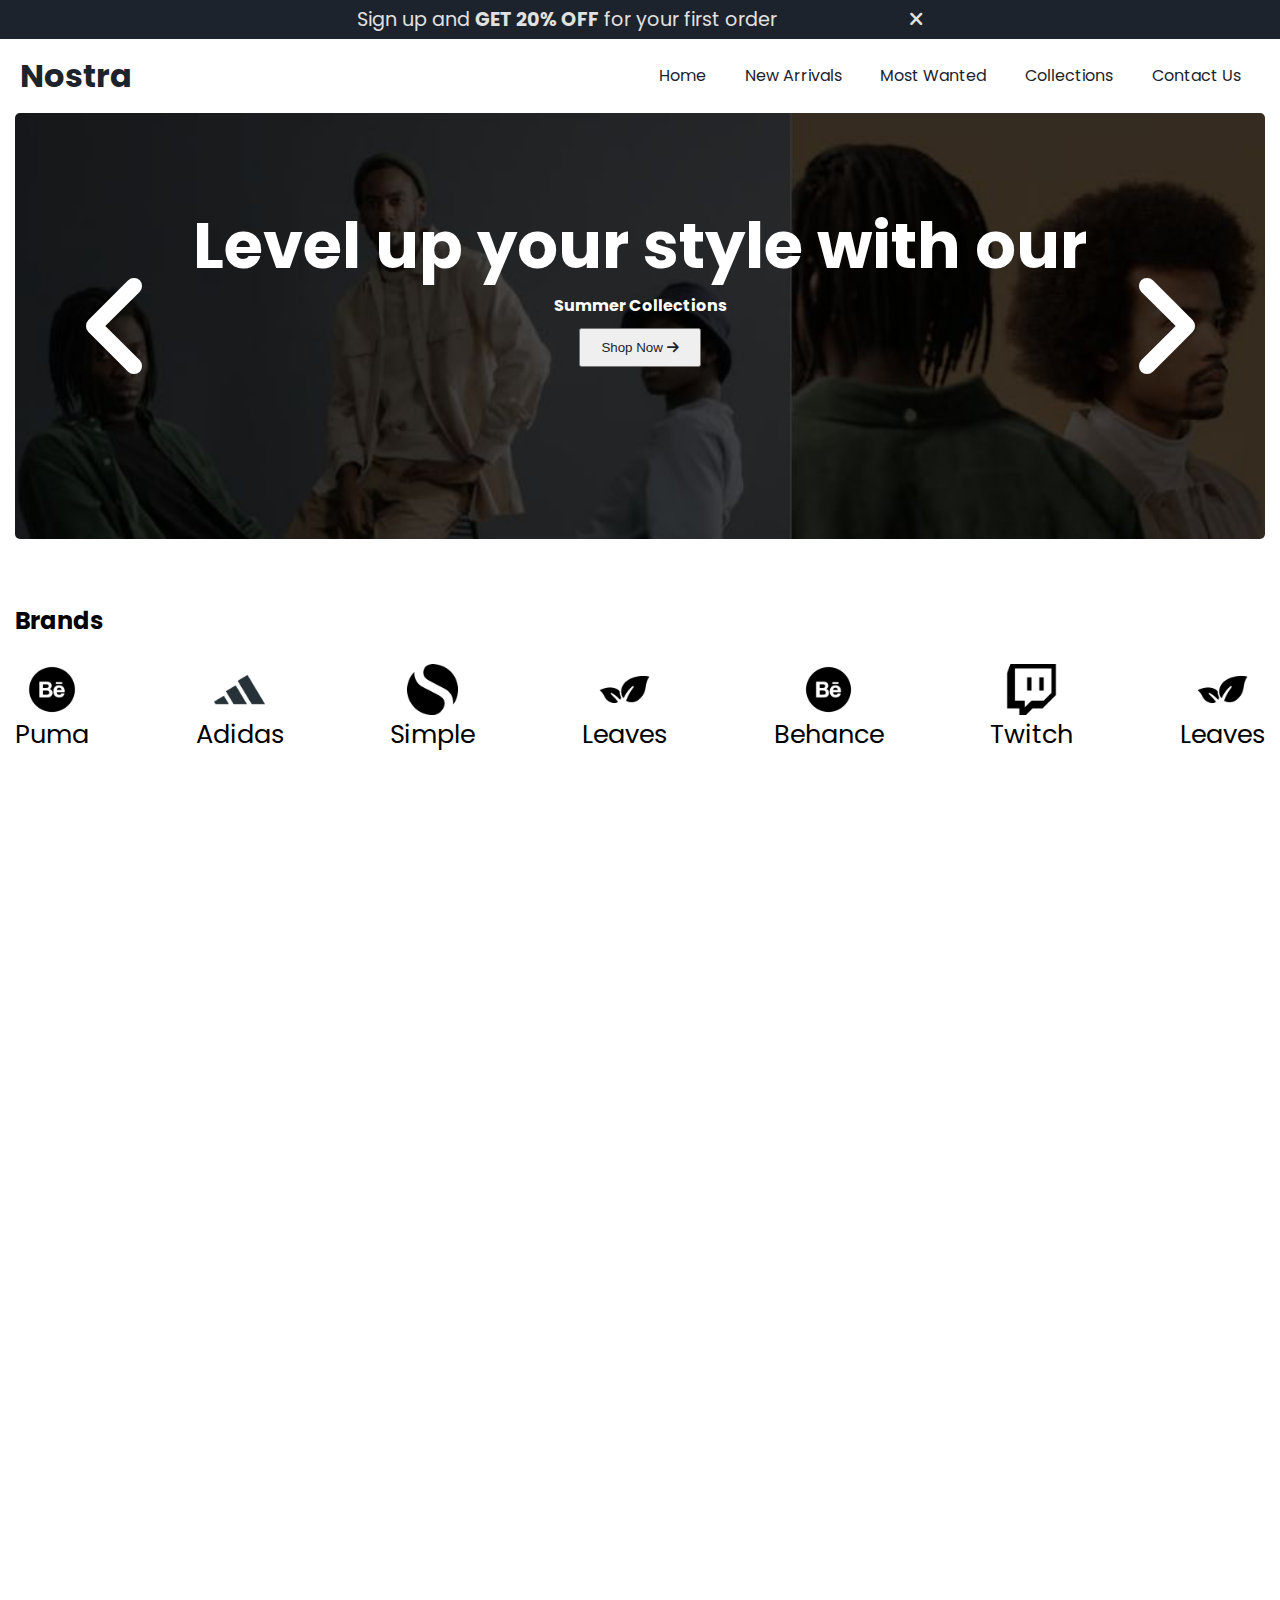
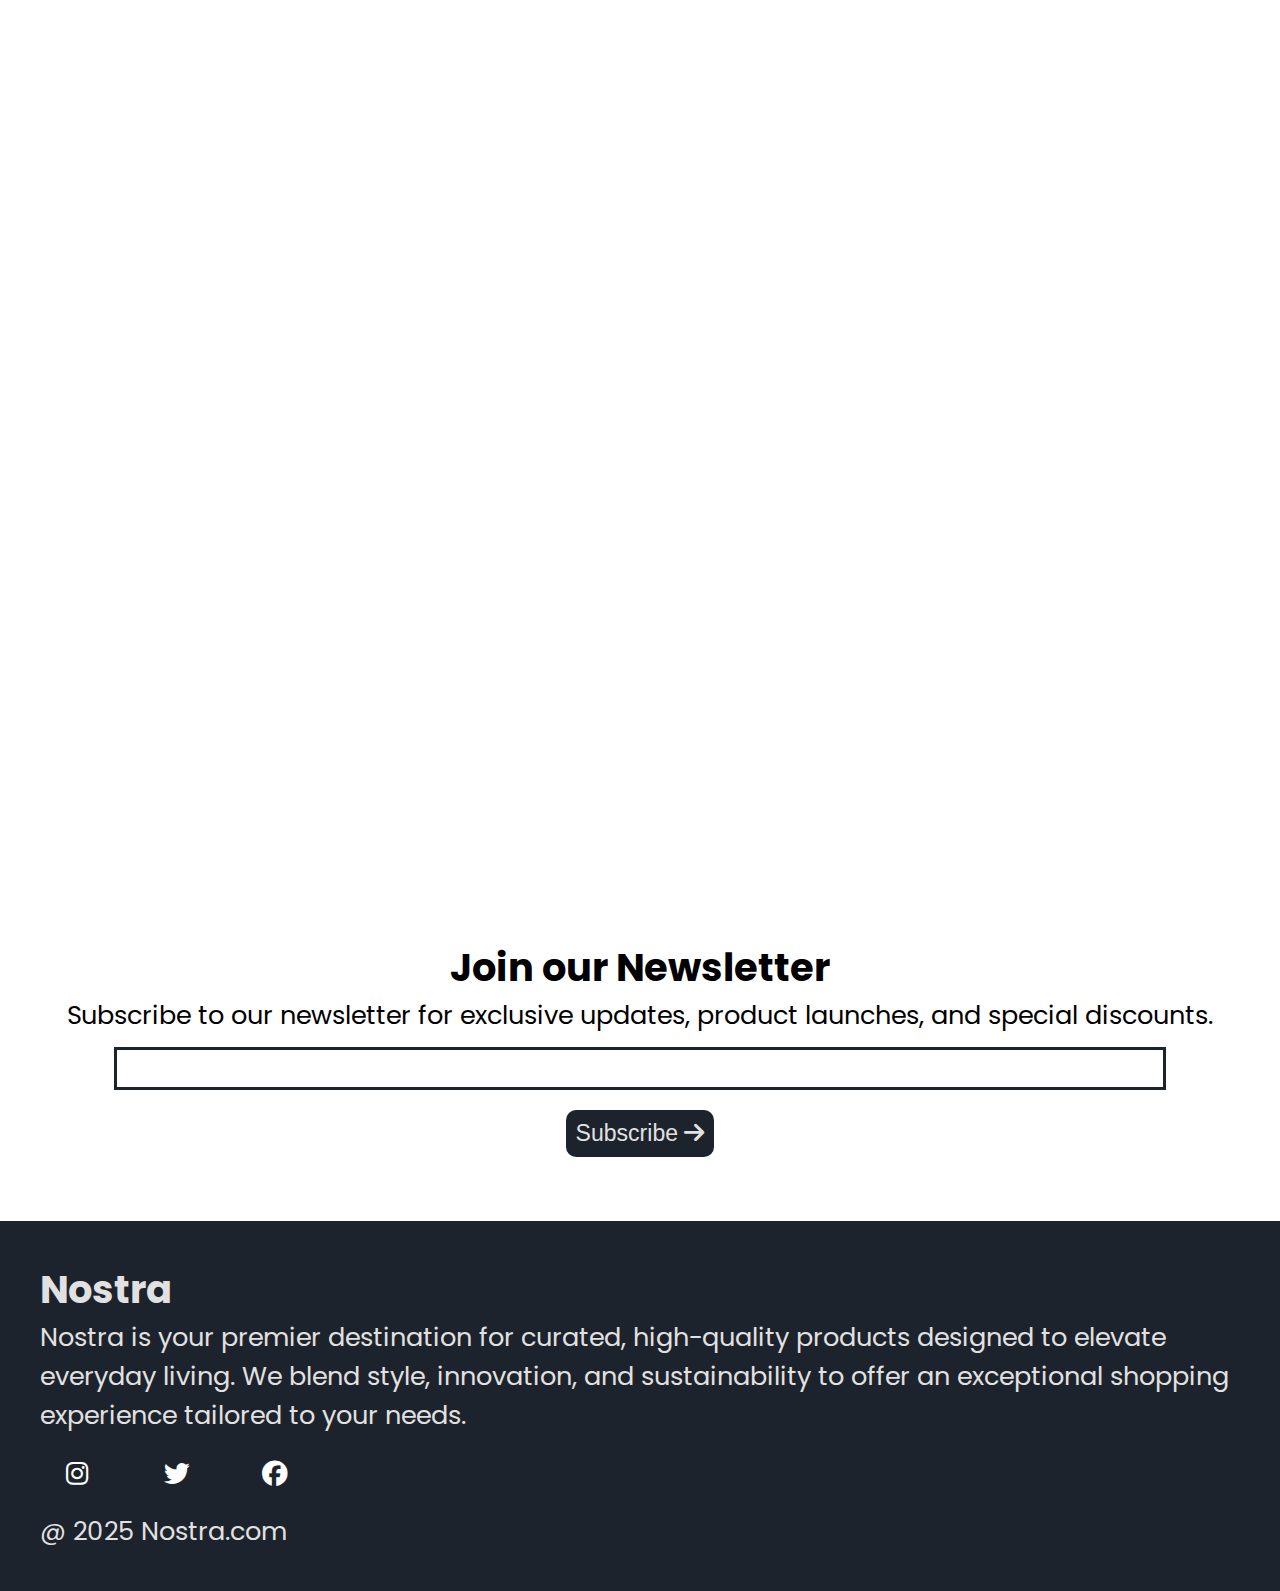
<file: index.html>
<!DOCTYPE html>
<html lang="en">

<head>
    <meta charset="UTF-8">
    <meta name="viewport" content="width=device-width, initial-scale=1.0">
    <title>Nostra</title>
    <!--Link CSS File-->
    <link rel="stylesheet" href="home.css">
    <!--Link Google Fonts-->
    <link rel="preconnect" href="https://fonts.googleapis.com">
    <link rel="preconnect" href="https://fonts.gstatic.com" crossorigin>
    <link href="https://fonts.googleapis.com/css2?family=Poppins:wght@400;500;700&display=swap" rel="stylesheet">

    <!--Link Font Awesome-->
    <link rel="stylesheet" href="https://cdnjs.cloudflare.com/ajax/libs/font-awesome/6.4.2/css/all.min.css">

</head>

<body>

    <!--Offer Bar-->

    <div class="offer-bar">
        <p>Sign up and <b>GET 20% OFF</b> for your first order
            <i id="offer-close" style="margin-left: 10%; cursor: pointer;" class="fa-solid fa-xmark"></i>
        </p>
    </div>

    <!--Navigation Bar-->
    <nav class="navbar">
        <h1>Nostra</h1>
        <div class="navbar-links">
            <p class="navbar-link"><a href="index.html">Home</a></p>
            <p class="navbar-link"><a href="#new-arrival">New Arrivals</a></p>
            <p class="navbar-link"><a href="#most-wanted">Most Wanted</a></p>
            <p class="navbar-link"><a href="collections.html">Collections</a></p>
            <p class="navbar-link"><a href="contactus.html">Contact Us</a></p>
        </div>

        <div class="navbar-menu-toggle">
            <i id="side-navbar-activate" class="fa-solid fa-bars"></i>
        </div>

    </nav>

    <!--Side Navbar-->

    <div class="side-navbar">
        <p style="text-align: right;">
            <i id="side-navbar-close" class="fa-solid fa-xmark"></i>
        </p>
        <div class="side-navbar-links">

            <p class="side-navbar-link"><a href="index.html">Home</a></p>
            <p class="side-navbar-link"><a href="#new-arrival">New Arrivals</a></p>
            <p class="side-navbar-link"><a href="#most-wanted">Most Wanted</a></p>
            <p class="side-navbar-link"><a href="./collections.html">Collections</a></p>
            <p class="side-navbar-link"><a href="./contactus.html">Contact Us</a></p>
        </div>

    </div>

    <div class="container">

        <!--Slider-->
        <div class="slider">
            <div class="slider-left-button">
                <i id="slider-left-activate" class="fa-solid fa-angle-left" style="color: #ffffff;"></i>
            </div>

            <div class="slider-content">
                <h1>Level up your style with our</h1>
                <h4>Summer Collections</h4>
                <button> Shop Now <i class="fa-solid fa-arrow-right"></i> </button>
            </div>

            <div class="slider-image-container">
                <img class="slider-image" src="images/others/slider-one.jpg" width="100%" alt="">
                <img class="slider-image" src="images/others/slider-one.jpg" alt="">
                <img class="slider-image" src="images/others/slider-one.jpg" alt="">
            </div>

            <div class="slider-right-button">

                <i id="slider-right-activate" class="fa-solid fa-angle-right" style="color: #ffffff;"></i>
            </div>
        </div>

        <!--Brands-->


        <h2 style="margin-top: 5vw;">Brands</h2>
        <div class="brands">
            <div class="brands-item">
                <img class="brands-icon" src="images/icons/behance.png" alt="">
                <p>Puma</p>
            </div>

            <div class="brands-item">
                <img class="brands-icon" src="images/icons/adidas.png" alt="">
                <p>Adidas</p>
            </div>

            <div class="brands-item">
                <img class="brands-icon" src="images/icons/simple.png" alt="">
                <p>Simple</p>
            </div>

            <div class="brands-item">
                <img class="brands-icon" src="images/icons/leaves.png" alt="">
                <p>Leaves</p>
            </div>

            <div class="brands-item">
                <img class="brands-icon" src="images/icons/behance.png" alt="">
                <p>Behance</p>
            </div>

            <div class="brands-item">
                <img class="brands-icon" src="images/icons/twitch.png" alt="">
                <p>Twitch</p>
            </div>

            <div class="brands-item">
                <img class="brands-icon" src="images/icons/leaves.png" alt="">
                <p>Leaves</p>
            </div>
        </div>


        <div class="initial-scroll-animate reveal-scroll-animate">
            <div class="service">

                <div class="services-container-1">
                    <div>
                        <h2>We Provide Best</h2>
                        <h2>Customer Experiences</h2>
                    </div>

                    <div>
                        <p>|| We ensure that our customer have the best shopping experience</p>
                    </div>
                </div>

                <div class="services-container-2">
                    <div>
                        <i style="font-size: 3vw;margin-bottom: 10px;" class="fa-regular fa-circle-check"></i>
                        <h4>Original Products</h4>
                        <p>Lorem, ipsum dolor sit amet consectetur adipisicing elit. Porro, consequuntur.
                        </p>
                    </div>

                    <div>
                        <i style="font-size: 3vw;margin-bottom: 10px;" class="fa-regular fa-face-smile"></i>
                        <h4>Satisfaction Guarantee</h4>
                        <p>Lorem, ipsum dolor sit amet consectetur adipisicing elit. Porro, consequuntur.
                        </p>
                    </div>

                    <div>
                        <i style="font-size: 3vw;margin-bottom: 10px;" class="fa-solid fa-broom"></i>
                        <h4>New Arrival Everyday</h4>
                        <p>Lorem, ipsum dolor sit amet consectetur adipisicing elit. Porro, consequuntur.
                        </p>
                    </div>

                    <div>
                        <i style="font-size: 3vw;margin-bottom: 10px;" class="fa-solid fa-truck-fast"></i>
                        <h4>Fast & Free Shipping</h4>
                        <p>Lorem, ipsum dolor sit amet consectetur adipisicing elit. Porro, consequuntur.
                        </p>
                    </div>
                </div>
            </div>
        </div>

        <div class="initial-scroll-animate reveal-scroll-animate">
            <h2 id="new-arrival" style=" margin-top: 5vw;">New Arrivals</h2>

            <div class="new-arrival">

                <div class="new-arrival-container">
                    <img style="width: 20vw;" src="images/products/a1.jpg" alt="">
                    <div class="overlay"></div>
                    <button> Shop Now <i class="fa-solid fa-arrow-right"></i> </button>

                </div>

                <div class="new-arrival-container">
                    <img style="width: 20vw;" src="images/products/a2.jpg" alt="">
                    <div class="overlay"></div>
                    <button> Shop Now <i class="fa-solid fa-arrow-right"></i> </button>

                </div>

                <div class="new-arrival-container">
                    <img style="width: 20vw;" src="images/products/a3.jpg" alt="">
                    <div class="overlay"></div>
                    <button> Shop Now <i class="fa-solid fa-arrow-right"></i> </button>

                </div>

                <div class="new-arrival-container">
                    <img style="width: 20vw;" src="images/products/a4.jpg" alt="">
                    <div class="overlay"></div>
                    <button> Shop Now <i class="fa-solid fa-arrow-right"></i> </button>

                </div>
            </div>
        </div>

        <div class="initial-scroll-animate reveal-scroll-animate">
            <h2 id="most-wanted" style=" margin-top: 5vw;">Most Wanted</h2>

            <div class="most-wanted">

                <div class="most-wanted-container">
                    <img style="width: 20vw;" src="images/products/a7.jpg" alt="">
                    <p class="sale-overlay">sale</p>
                    <img class="like-button" src="images/icons/blackheart.png" alt="">

                </div>

                <div class="most-wanted-container">
                    <img style="width: 20vw;" src="images/products/a6.jpg" alt="">

                    <p class="sale-overlay">sale</p>
                    <img class="like-button" src="images/icons/blackheart.png" alt="">
                </div>

                <div class="most-wanted-container">
                    <img style="width: 20vw;" src="images/products/a5.jpg" alt="">
                    <p class="sale-overlay">sale</p>
                    <img class="like-button" src="images/icons/blackheart.png" alt="">


                </div>

                <div class="most-wanted-container">
                    <img style="width: 20vw;" src="images/products/a4.jpg" alt="">
                    <p class="sale-overlay">sale</p>
                    <img class="like-button" src="images/icons/blackheart.png" alt="">


                </div>

                <div class="most-wanted-container">
                    <img style="width: 20vw;" src="images/products/a3.jpg" alt="">
                    <p class="sale-overlay">sale</p>
                    <img class="like-button" src="images/icons/blackheart.png" alt="">

                </div>

                <div class="most-wanted-container">
                    <img style="width: 20vw;" src="images/products/a2.jpg" alt="">

                    <p class="sale-overlay">sale</p>
                    <img class="like-button" src="images/icons/blackheart.png" alt="">
                </div>

                <div class="most-wanted-container">
                    <img style="width: 20vw;" src="images/products/a1.jpg" alt="">
                    <p class="sale-overlay">sale</p>
                    <img class="like-button" src="images/icons/blackheart.png" alt="">


                </div>

                <div class="most-wanted-container">
                    <img style="width: 20vw;" src="images/products/a7.jpg" alt="">
                    <p class="sale-overlay">sale</p>
                    <img class="like-button" src="images/icons/blackheart.png" alt="">


                </div>
            </div>
        </div>

        <div class="initial-scroll-animate reveal-scroll-animate">



            <div class="limited-offer">
                <div class="limited-offer-img">
                    <img src="images/others/slider-image-three.jpg" alt="">
                </div>
                <div class="limited-offer-text">
                    <h2>Limited Offer</h2>
                    <h4>35% OFF on this for the first 30 Customers</h4>
                    <button> Shop Now <i class="fa-solid fa-arrow-right"></i> </button>
                </div>
            </div>


        </div>

        <div class="news">
            <h2>Join our Newsletter</h2>
            <p style="text-align: center;">Subscribe to our newsletter for exclusive updates, product launches, and
                special discounts.
            </p>
            <div style="margin-top: 10px;">
                <input class="search">
            </div>
            <div>
                <button> Subscribe <i class="fa-solid fa-arrow-right"></i> </button>
            </div>
        </div>

    </div>

    <div class="footer">
        <div class="footer-container">
            <div class="footer-box-1">
                <h2 class="headingText">Nostra</h2>
                <p>Nostra is your premier destination for curated, high-quality products designed to elevate everyday
                    living. We blend style, innovation, and sustainability to offer an exceptional shopping experience
                    tailored to your needs.
                </p>
                <div class="footer-icon-container">
                    <i class="icon fa-brands fa-instagram" style="color: #ffffff;"></i>
                    <i class="icon fa-brands fa-twitter" style="color: #ffffff;"></i>
                    <i class="icon fa-brands fa-facebook" style="color: #ffffff;"></i>
                </div>
            </div>

        </div>

        <p class="subtitle">@ 2025 Nostra.com</p>
    </div>



    <!--Link Javascript File-->
    <script src="home.js"></script>
</body>

</html>
</file>
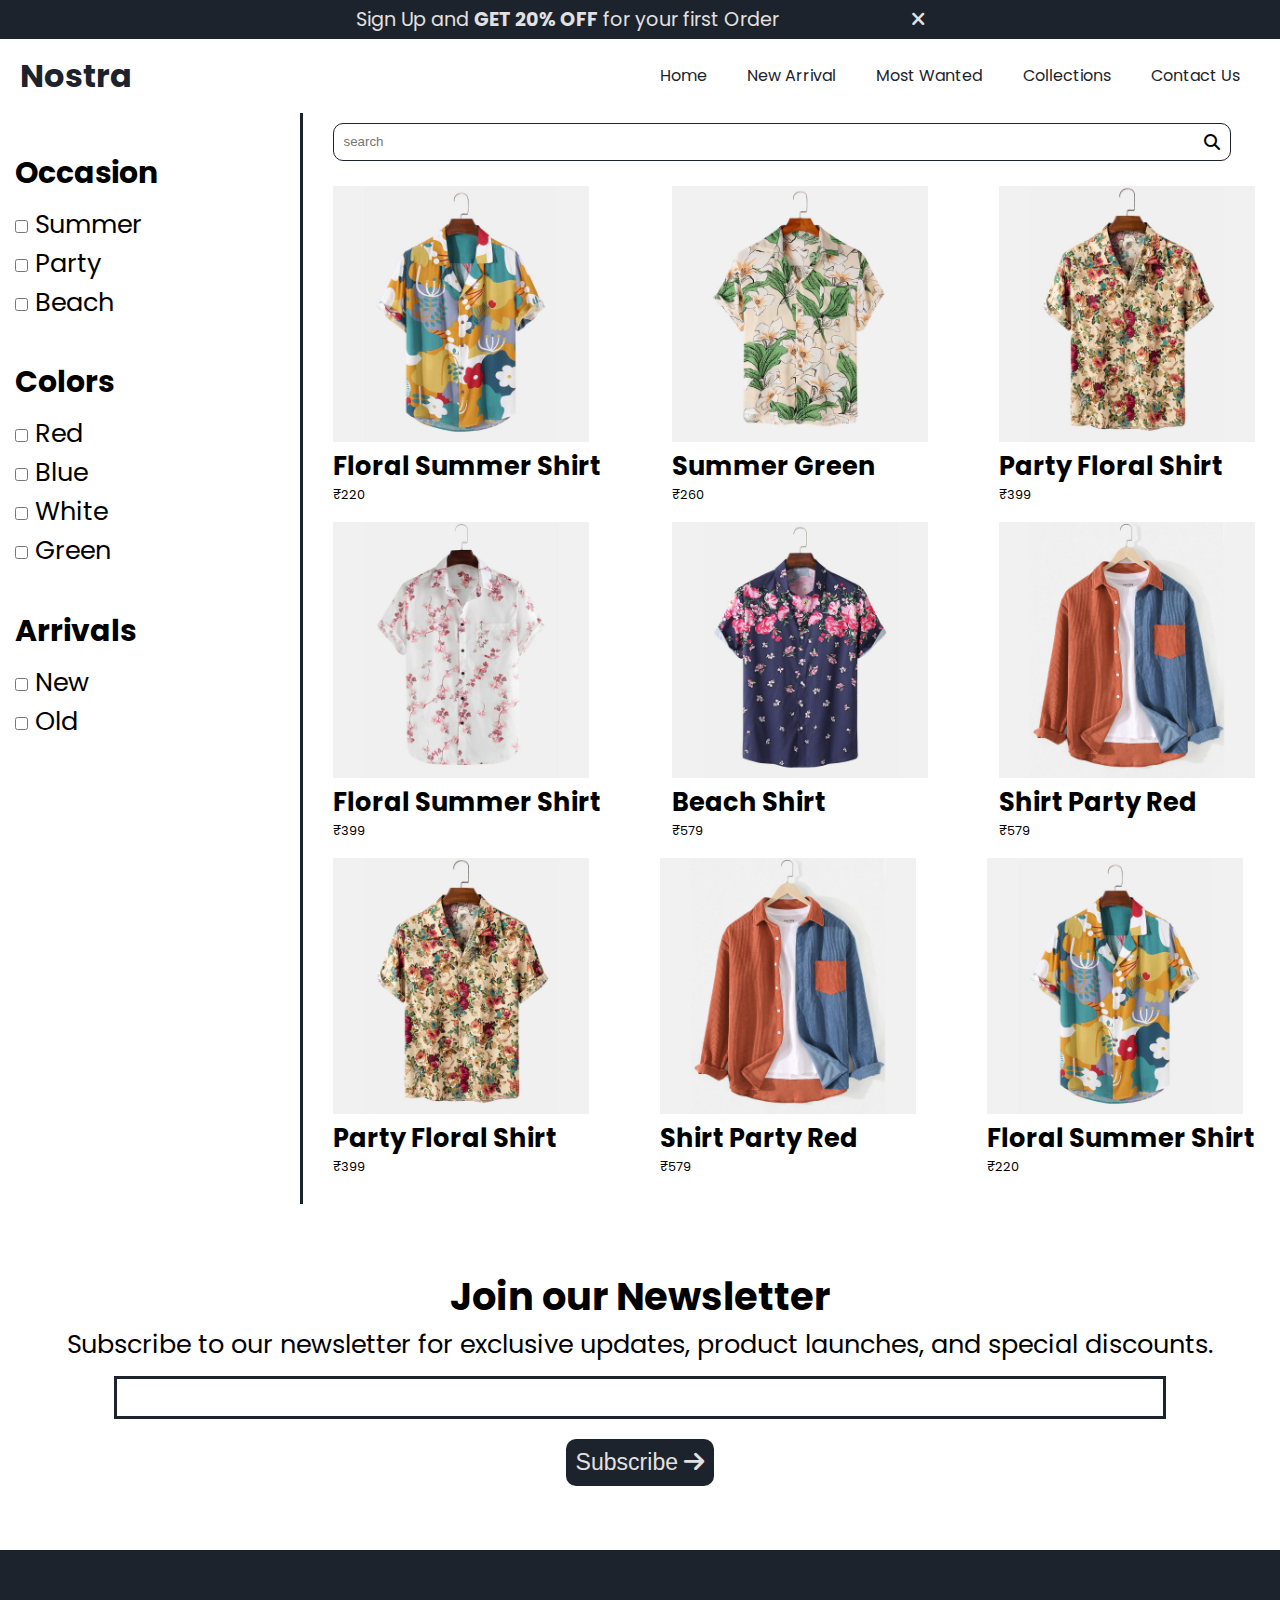
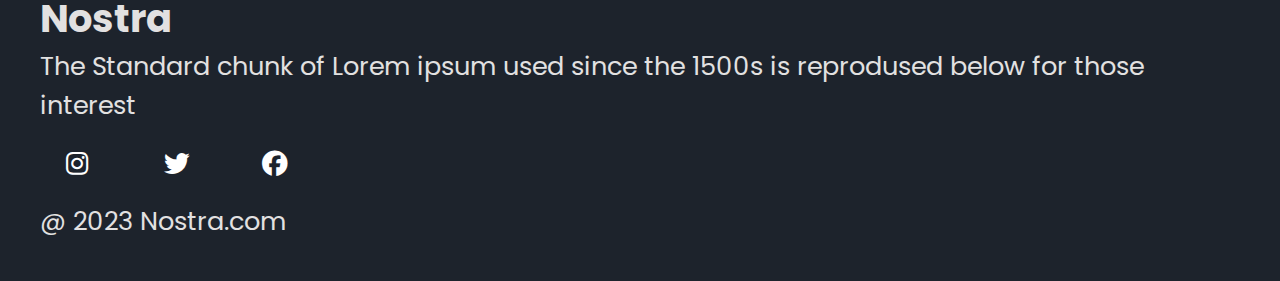
<file: collections.html>
<!DOCTYPE html>
<html lang="en">

<head>
    <meta charset="UTF-8">
    <meta name="viewport" content="width=device-width, initial-scale=1.0">
    <title>Collections</title>
    <!--Link CSS File-->
    <link rel="stylesheet" href="collections.css">
    <!--Link Google Fonts-->
    <link rel="preconnect" href="https://fonts.googleapis.com">
    <link rel="preconnect" href="https://fonts.gstatic.com" crossorigin>
    <link href="https://fonts.googleapis.com/css2?family=Poppins:wght@400;500;700&display=swap" rel="stylesheet">

    <!--Link Font Awesome-->
    <link rel="stylesheet" href="https://cdnjs.cloudflare.com/ajax/libs/font-awesome/6.4.2/css/all.min.css">

</head>

<body>

    <!--Offer Bar-->

    <div class="offer-bar">
        <p>Sign Up and <b>GET 20% OFF</b> for your first Order
            <i id="offer-close" style="margin-left: 10%; cursor: pointer;" class="fa-solid fa-xmark"></i>
        </p>
    </div>

    <!--Navigation Bar-->
    <nav class="navbar">
        <h1>Nostra</h1>
        <div class="navbar-links">
            <p class="navbar-link"><a href="index.html">Home</a></p>
            <p class="navbar-link"><a href="index.html#new-arrival">New Arrival</a></p>
            <p class="navbar-link"><a href="index.html#most-wanted">Most Wanted</a></p>
            <p class="navbar-link"><a href="collections.html">Collections</a></p>
            <p class="navbar-link"><a href="./contactus.html">Contact Us</a></p>
        </div>


        <div class="navbar-menu-toggle">
            <i id="side-navbar-activate" class="fa-solid fa-bars"></i>
        </div>
    </nav>

    <!--Side Navbar-->

    <div class="side-navbar">
        <p style="text-align: right;">
            <i id="side-navbar-close" class="fa-solid fa-xmark"></i>
        </p>
        <div class="side-navbar-links">
            <p class="navbar-link"><a href="index.html">Home</a></p>
            <p class="navbar-link"><a href="index.html#new-arrival">New Arrival</a></p>
            <p class="navbar-link"><a href="index.html#most-wanted">Most Wanted</a></p>
            <p class="navbar-link"><a href="collections.html">Collections</a></p>
            <p class="navbar-link"><a href="./contactus.html">Contact Us</a></p>
        </div>

    </div>

    <div class="container">

        <div class="divide-section">
            <div class="filter-section">

                <h3 class="filter-section-occasion">Occasion</h3>
                <div>
                    <input type="checkbox" name="tags" value="summer"> Summer <br>
                    <input type="checkbox" name="tags" value="party"> Party <br>
                    <input type="checkbox" name="tags" value="beach"> Beach

                </div>

                <h3 class="filter-section-colors"> Colors </h3>
                <div>
                    <input type="checkbox" name="tags" value="red"> Red <br>
                    <input type="checkbox" name="tags" value="blue"> Blue <br>
                    <input type="checkbox" name="tags" value="white"> White <br>
                    <input type="checkbox" name="tags" value="green"> Green
                </div>

                <h3 class="filter-section-arrivals"> Arrivals </h3>
                <div>
                    <input type="checkbox" name="tags" value="new"> New <br>
                    <input type="checkbox" name="tags" value="old"> Old

                </div>


                <hr class="vertical-line">
            </div>

            <div class="product-section">
                <form class="navbar-search">
                    <input type="search" placeholder="search">
                    <i class="fa-solid fa-magnifying-glass"></i>
                </form>

                <div class="products">

                </div>
            </div>
        </div>



        <div class="news">
            <h2>Join our Newsletter</h2>
            <p style="text-align: center;">Subscribe to our newsletter for exclusive updates, product launches, and special discounts.</p>
            <div style="margin-top: 10px;">
                <input class="search">
            </div>
            <div>
                <button> Subscribe <i class="fa-solid fa-arrow-right"></i> </button>
            </div>
        </div>

    </div>

    <div class="footer">
        <div class="footer-container">
            <div class="footer-box-1">
                <h2 class="headingText">Nostra</h2>
                <p>The Standard chunk of Lorem ipsum
                    used since the 1500s is reprodused
                    below for those interest</p>
                <div class="footer-icon-container">
                    <i class="icon fa-brands fa-instagram" style="color: #ffffff;"></i>
                    <i class="icon fa-brands fa-twitter" style="color: #ffffff;"></i>
                    <i class="icon fa-brands fa-facebook" style="color: #ffffff;"></i>
                </div>
            </div>



        </div>

        <p class="subtitle">@ 2023 Nostra.com</p>
    </div>



    <!--Link Javascript File-->
    <script type="module" src="collections.js"></script>
</body>

</html>
</file>
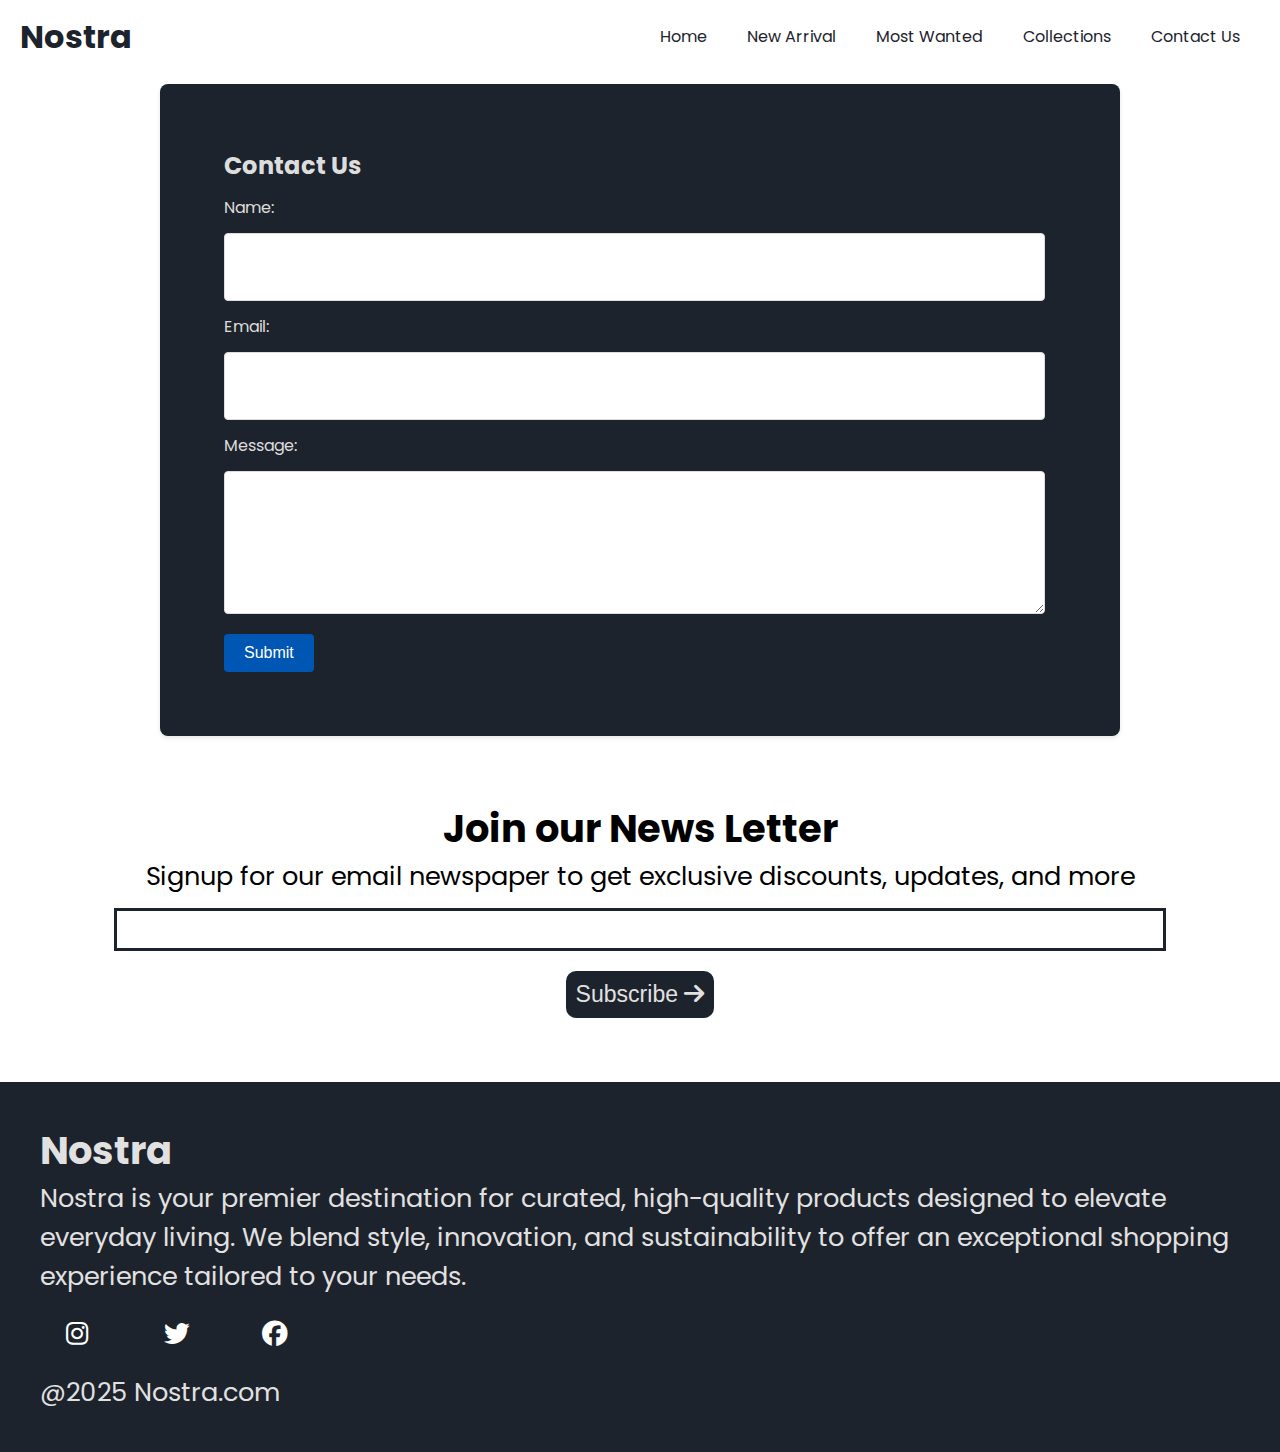
<file: contactus.html>
<!DOCTYPE html>
<html lang="en">

<head>
    <meta charset="UTF-8">
    <meta name="viewport" content="width=device-width, initial-scale=1.0">
    <title>Nostra</title>
    <!--Link CSS File-->
    <link rel="stylesheet" href="contact.css">
    <!--Link Google Fonts-->
    <link rel="preconnect" href="https://fonts.googleapis.com">
    <link rel="preconnect" href="https://fonts.gstatic.com" crossorigin>
    <link href="https://fonts.googleapis.com/css2?family=Poppins:wght@400;500;700&display=swap" rel="stylesheet">

    <!--Link Font Awesome-->
    <link rel="stylesheet" href="https://cdnjs.cloudflare.com/ajax/libs/font-awesome/6.4.2/css/all.min.css">

</head>

<body>
    <!--Navigation Bar-->
    <nav class="navbar">
        <h1>Nostra</h1>
        <div class="navbar-links">
            <p class="navbar-link"><a href="index.html">Home</a></p>
            <p class="navbar-link"><a href="index.html#new-arrival">New Arrival</a></p>
            <p class="navbar-link"><a href="index.html#most-wanted">Most Wanted</a></p>
            <p class="navbar-link"><a href="collections.html">Collections</a></p>
            <p class="navbar-link"><a href="./contactus.html">Contact Us</a></p>
        </div>


        <div class="navbar-menu-toggle">
            <i id="side-navbar-activate" class="fa-solid fa-bars"></i>
        </div>
    </nav>

    <!--Side Navbar-->

    <div class="side-navbar">
        <p style="text-align: right;">
            <i id="side-navbar-close" class="fa-solid fa-xmark"></i>
        </p>
        <div class="side-navbar-links">
            <p class="navbar-link"><a href="index.html">Home</a></p>
            <p class="navbar-link"><a href="index.html#new-arrival">New Arrival</a></p>
            <p class="navbar-link"><a href="index.html#most-wanted">Most Wanted</a></p>
            <p class="navbar-link"><a href="collections.html">Collections</a></p>
            <p class="navbar-link"><a href="./contactus.html">Contact Us</a></p>
        </div>

    </div>

    <div class="container">

        <div class="contact-form">
            <h2>Contact Us</h2>
            <form action="#" method="post">
                <label for="name">Name:</label>
                <input type="text" id="name" name="name" required>

                <label for="email">Email:</label>
                <input type="text" id="email" name="email" required>

                <label for="message">Message:</label>
                <textarea id="message" name="message" required></textarea>

                <input type="submit" value="Submit">
            </form>
        </div>

    </div>


    <div class="news">
        <h2>Join our News Letter</h2>
        <p style="text-align: center;">Signup for our email newspaper to get exclusive discounts, updates, and more</p>
        <div style="margin-top: 10px;">
            <input class="search">
        </div>
        <div>
            <button> Subscribe <i class="fa-solid fa-arrow-right"></i> </button>
        </div>
    </div>

    </div>

    <div class="footer">
        <div class="footer-container">
            <div class="footer-box-1">
                <h2 class="headingText">Nostra</h2>
                <p>Nostra is your premier destination for curated, high-quality products designed to elevate everyday
                    living. We blend style, innovation, and sustainability to offer an exceptional shopping experience
                    tailored to your needs.
                </p>
                <div class="footer-icon-container">
                    <i class="icon fa-brands fa-instagram" style="color: #ffffff;"></i>
                    <i class="icon fa-brands fa-twitter" style="color: #ffffff;"></i>
                    <i class="icon fa-brands fa-facebook" style="color: #ffffff;"></i>
                </div>
            </div>
        </div>
         <p class="subtitle">@2025 Nostra.com</p>
    </div>

    <!--Link Javascript File-->
    <script src="./contact.js"></script>
</body>

</html>
</file>
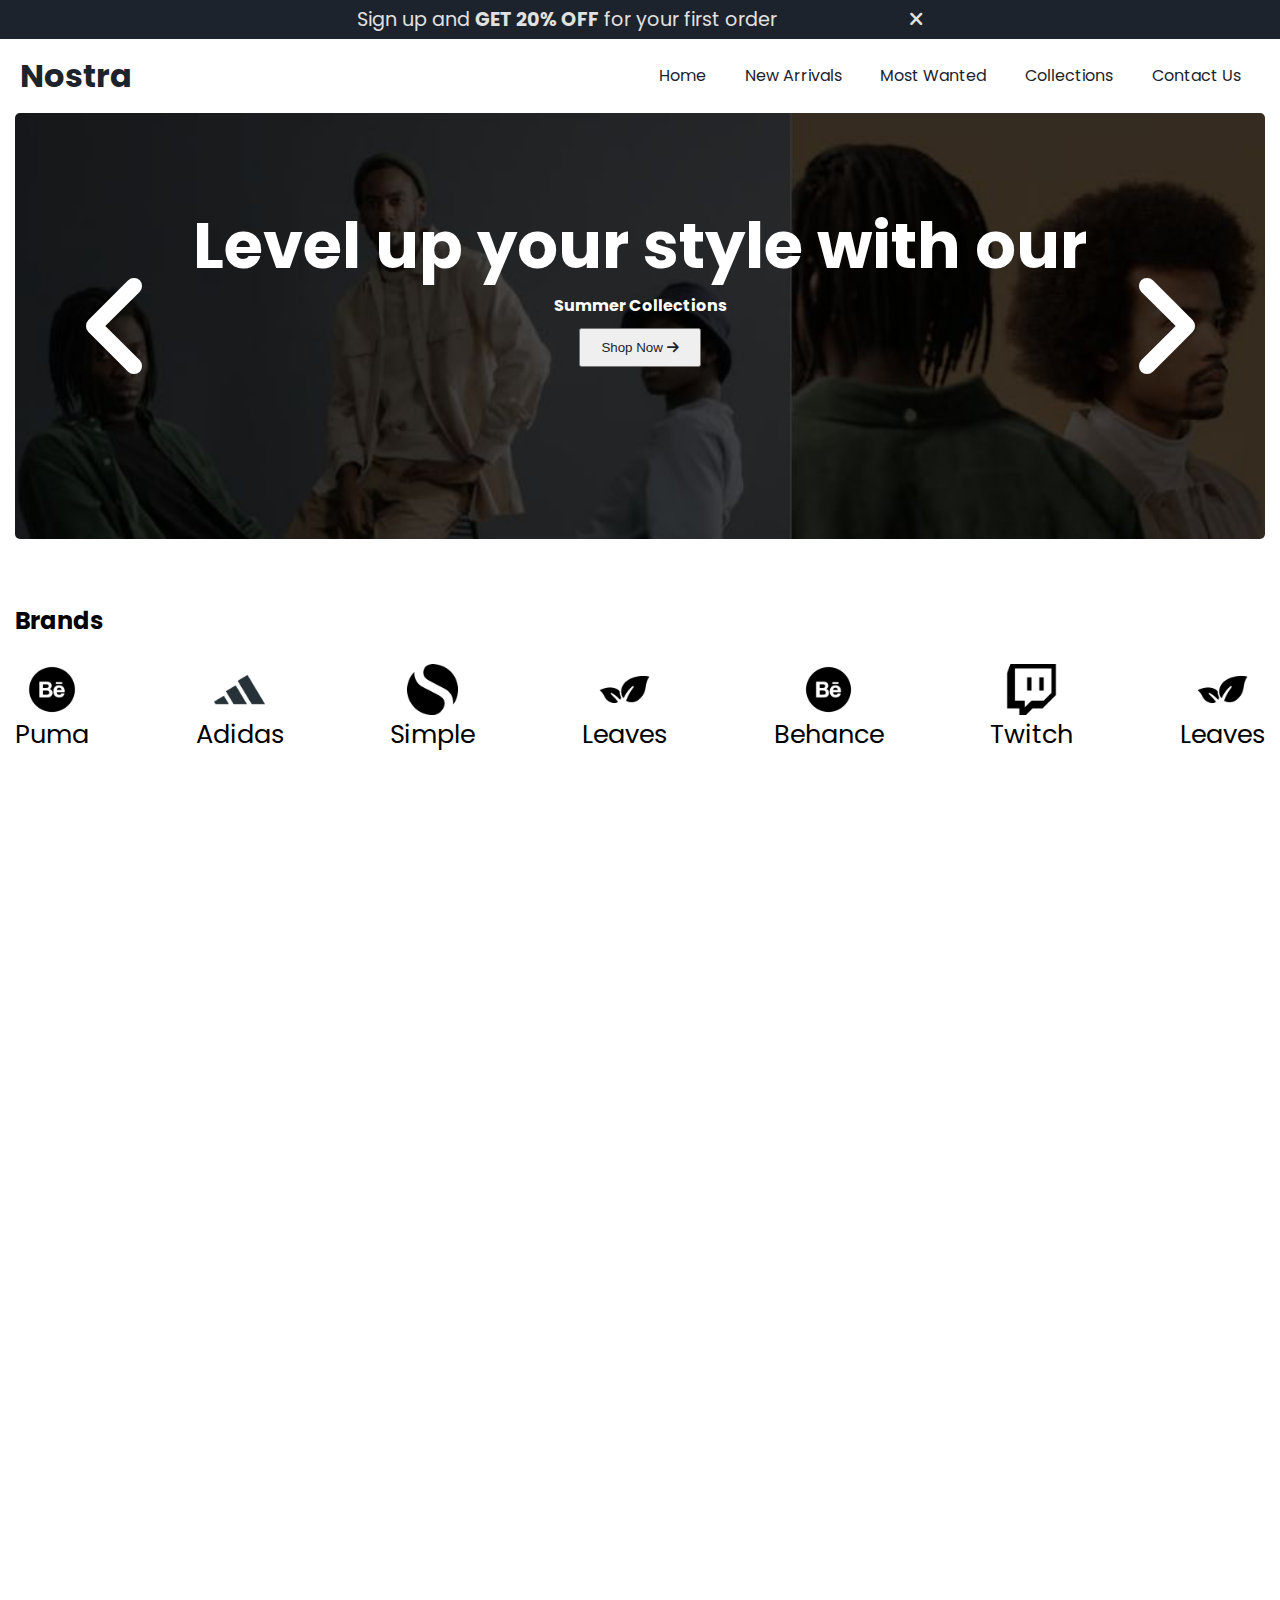
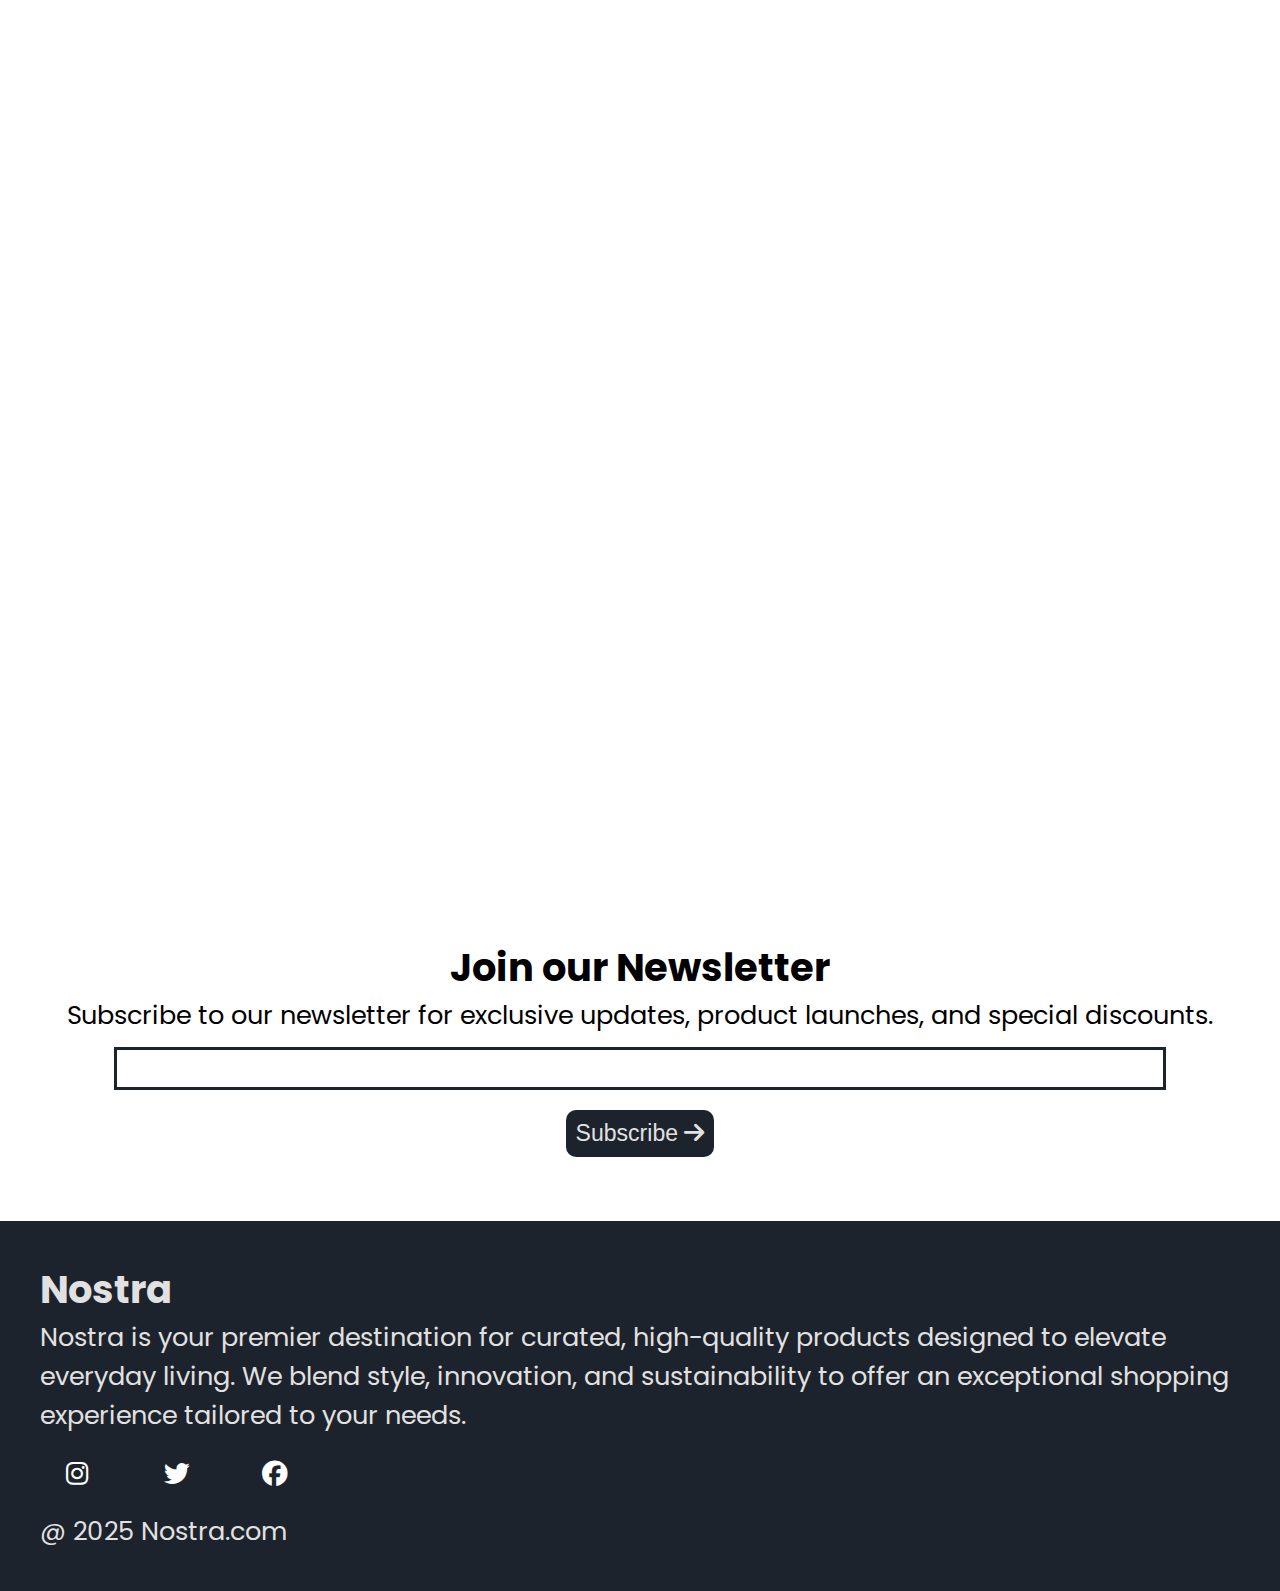
<file: home.html>
<!DOCTYPE html>
<html lang="en">

<head>
    <meta charset="UTF-8">
    <meta name="viewport" content="width=device-width, initial-scale=1.0">
    <title>Nostra</title>
    <!--Link CSS File-->
    <link rel="stylesheet" href="home.css">
    <!--Link Google Fonts-->
    <link rel="preconnect" href="https://fonts.googleapis.com">
    <link rel="preconnect" href="https://fonts.gstatic.com" crossorigin>
    <link href="https://fonts.googleapis.com/css2?family=Poppins:wght@400;500;700&display=swap" rel="stylesheet">

    <!--Link Font Awesome-->
    <link rel="stylesheet" href="https://cdnjs.cloudflare.com/ajax/libs/font-awesome/6.4.2/css/all.min.css">

</head>

<body>

    <!--Offer Bar-->

    <div class="offer-bar">
        <p>Sign up and <b>GET 20% OFF</b> for your first order
            <i id="offer-close" style="margin-left: 10%; cursor: pointer;" class="fa-solid fa-xmark"></i>
        </p>
    </div>

    <!--Navigation Bar-->
    <nav class="navbar">
        <h1>Nostra</h1>
        <div class="navbar-links">
            <p class="navbar-link"><a href="home.html">Home</a></p>
            <p class="navbar-link"><a href="#new-arrival">New Arrivals</a></p>
            <p class="navbar-link"><a href="#most-wanted">Most Wanted</a></p>
            <p class="navbar-link"><a href="collections.html">Collections</a></p>
            <p class="navbar-link"><a href="contactus.html">Contact Us</a></p>
        </div>

        <div class="navbar-menu-toggle">
            <i id="side-navbar-activate" class="fa-solid fa-bars"></i>
        </div>

    </nav>

    <!--Side Navbar-->

    <div class="side-navbar">
        <p style="text-align: right;">
            <i id="side-navbar-close" class="fa-solid fa-xmark"></i>
        </p>
        <div class="side-navbar-links">

            <p class="side-navbar-link"><a href="home.html">Home</a></p>
            <p class="side-navbar-link"><a href="#new-arrival">New Arrivals</a></p>
            <p class="side-navbar-link"><a href="#most-wanted">Most Wanted</a></p>
            <p class="side-navbar-link"><a href="./collections.html">Collections</a></p>
            <p class="side-navbar-link"><a href="./contactus.html">Contact Us</a></p>
        </div>

    </div>

    <div class="container">

        <!--Slider-->
        <div class="slider">
            <div class="slider-left-button">
                <i id="slider-left-activate" class="fa-solid fa-angle-left" style="color: #ffffff;"></i>
            </div>

            <div class="slider-content">
                <h1>Level up your style with our</h1>
                <h4>Summer Collections</h4>
                <button> Shop Now <i class="fa-solid fa-arrow-right"></i> </button>
            </div>

            <div class="slider-image-container">
                <img class="slider-image" src="images/others/slider-one.jpg" width="100%" alt="">
                <img class="slider-image" src="images/others/slider-one.jpg" alt="">
                <img class="slider-image" src="images/others/slider-one.jpg" alt="">
            </div>

            <div class="slider-right-button">

                <i id="slider-right-activate" class="fa-solid fa-angle-right" style="color: #ffffff;"></i>
            </div>
        </div>

        <!--Brands-->


        <h2 style="margin-top: 5vw;">Brands</h2>
        <div class="brands">
            <div class="brands-item">
                <img class="brands-icon" src="images/icons/behance.png" alt="">
                <p>Puma</p>
            </div>

            <div class="brands-item">
                <img class="brands-icon" src="images/icons/adidas.png" alt="">
                <p>Adidas</p>
            </div>

            <div class="brands-item">
                <img class="brands-icon" src="images/icons/simple.png" alt="">
                <p>Simple</p>
            </div>

            <div class="brands-item">
                <img class="brands-icon" src="images/icons/leaves.png" alt="">
                <p>Leaves</p>
            </div>

            <div class="brands-item">
                <img class="brands-icon" src="images/icons/behance.png" alt="">
                <p>Behance</p>
            </div>

            <div class="brands-item">
                <img class="brands-icon" src="images/icons/twitch.png" alt="">
                <p>Twitch</p>
            </div>

            <div class="brands-item">
                <img class="brands-icon" src="images/icons/leaves.png" alt="">
                <p>Leaves</p>
            </div>
        </div>


        <div class="initial-scroll-animate reveal-scroll-animate">
            <div class="service">

                <div class="services-container-1">
                    <div>
                        <h2>We Provide Best</h2>
                        <h2>Customer Experiences</h2>
                    </div>

                    <div>
                        <p>|| We ensure that our customer have the best shopping experience</p>
                    </div>
                </div>

                <div class="services-container-2">
                    <div>
                        <i style="font-size: 3vw;margin-bottom: 10px;" class="fa-regular fa-circle-check"></i>
                        <h4>Original Products</h4>
                        <p>Lorem, ipsum dolor sit amet consectetur adipisicing elit. Porro, consequuntur.
                        </p>
                    </div>

                    <div>
                        <i style="font-size: 3vw;margin-bottom: 10px;" class="fa-regular fa-face-smile"></i>
                        <h4>Satisfaction Guarantee</h4>
                        <p>Lorem, ipsum dolor sit amet consectetur adipisicing elit. Porro, consequuntur.
                        </p>
                    </div>

                    <div>
                        <i style="font-size: 3vw;margin-bottom: 10px;" class="fa-solid fa-broom"></i>
                        <h4>New Arrival Everyday</h4>
                        <p>Lorem, ipsum dolor sit amet consectetur adipisicing elit. Porro, consequuntur.
                        </p>
                    </div>

                    <div>
                        <i style="font-size: 3vw;margin-bottom: 10px;" class="fa-solid fa-truck-fast"></i>
                        <h4>Fast & Free Shipping</h4>
                        <p>Lorem, ipsum dolor sit amet consectetur adipisicing elit. Porro, consequuntur.
                        </p>
                    </div>
                </div>
            </div>
        </div>

        <div class="initial-scroll-animate reveal-scroll-animate">
            <h2 id="new-arrival" style=" margin-top: 5vw;">New Arrivals</h2>

            <div class="new-arrival">

                <div class="new-arrival-container">
                    <img style="width: 20vw;" src="images/products/a1.jpg" alt="">
                    <div class="overlay"></div>
                    <button> Shop Now <i class="fa-solid fa-arrow-right"></i> </button>

                </div>

                <div class="new-arrival-container">
                    <img style="width: 20vw;" src="images/products/a2.jpg" alt="">
                    <div class="overlay"></div>
                    <button> Shop Now <i class="fa-solid fa-arrow-right"></i> </button>

                </div>

                <div class="new-arrival-container">
                    <img style="width: 20vw;" src="images/products/a3.jpg" alt="">
                    <div class="overlay"></div>
                    <button> Shop Now <i class="fa-solid fa-arrow-right"></i> </button>

                </div>

                <div class="new-arrival-container">
                    <img style="width: 20vw;" src="images/products/a4.jpg" alt="">
                    <div class="overlay"></div>
                    <button> Shop Now <i class="fa-solid fa-arrow-right"></i> </button>

                </div>
            </div>
        </div>

        <div class="initial-scroll-animate reveal-scroll-animate">
            <h2 id="most-wanted" style=" margin-top: 5vw;">Most Wanted</h2>

            <div class="most-wanted">

                <div class="most-wanted-container">
                    <img style="width: 20vw;" src="images/products/a7.jpg" alt="">
                    <p class="sale-overlay">sale</p>
                    <img class="like-button" src="images/icons/blackheart.png" alt="">

                </div>

                <div class="most-wanted-container">
                    <img style="width: 20vw;" src="images/products/a6.jpg" alt="">

                    <p class="sale-overlay">sale</p>
                    <img class="like-button" src="images/icons/blackheart.png" alt="">
                </div>

                <div class="most-wanted-container">
                    <img style="width: 20vw;" src="images/products/a5.jpg" alt="">
                    <p class="sale-overlay">sale</p>
                    <img class="like-button" src="images/icons/blackheart.png" alt="">


                </div>

                <div class="most-wanted-container">
                    <img style="width: 20vw;" src="images/products/a4.jpg" alt="">
                    <p class="sale-overlay">sale</p>
                    <img class="like-button" src="images/icons/blackheart.png" alt="">


                </div>

                <div class="most-wanted-container">
                    <img style="width: 20vw;" src="images/products/a3.jpg" alt="">
                    <p class="sale-overlay">sale</p>
                    <img class="like-button" src="images/icons/blackheart.png" alt="">

                </div>

                <div class="most-wanted-container">
                    <img style="width: 20vw;" src="images/products/a2.jpg" alt="">

                    <p class="sale-overlay">sale</p>
                    <img class="like-button" src="images/icons/blackheart.png" alt="">
                </div>

                <div class="most-wanted-container">
                    <img style="width: 20vw;" src="images/products/a1.jpg" alt="">
                    <p class="sale-overlay">sale</p>
                    <img class="like-button" src="images/icons/blackheart.png" alt="">


                </div>

                <div class="most-wanted-container">
                    <img style="width: 20vw;" src="images/products/a7.jpg" alt="">
                    <p class="sale-overlay">sale</p>
                    <img class="like-button" src="images/icons/blackheart.png" alt="">


                </div>
            </div>
        </div>

        <div class="initial-scroll-animate reveal-scroll-animate">



            <div class="limited-offer">
                <div class="limited-offer-img">
                    <img src="images/others/slider-image-three.jpg" alt="">
                </div>
                <div class="limited-offer-text">
                    <h2>Limited Offer</h2>
                    <h4>35% OFF on this for the first 30 Customers</h4>
                    <button> Shop Now <i class="fa-solid fa-arrow-right"></i> </button>
                </div>
            </div>


        </div>

        <div class="news">
            <h2>Join our Newsletter</h2>
            <p style="text-align: center;">Subscribe to our newsletter for exclusive updates, product launches, and
                special discounts.
            </p>
            <div style="margin-top: 10px;">
                <input class="search">
            </div>
            <div>
                <button> Subscribe <i class="fa-solid fa-arrow-right"></i> </button>
            </div>
        </div>

    </div>

    <div class="footer">
        <div class="footer-container">
            <div class="footer-box-1">
                <h2 class="headingText">Nostra</h2>
                <p>Nostra is your premier destination for curated, high-quality products designed to elevate everyday
                    living. We blend style, innovation, and sustainability to offer an exceptional shopping experience
                    tailored to your needs.
                </p>
                <div class="footer-icon-container">
                    <i class="icon fa-brands fa-instagram" style="color: #ffffff;"></i>
                    <i class="icon fa-brands fa-twitter" style="color: #ffffff;"></i>
                    <i class="icon fa-brands fa-facebook" style="color: #ffffff;"></i>
                </div>
            </div>

        </div>

        <p class="subtitle">@ 2025 Nostra.com</p>
    </div>



    <!--Link Javascript File-->
    <script src="home.js"></script>
</body>

</html>
</file>
<file: home.css>
* {
    margin: 0px;
    padding: 0px;
}

html{
    scroll-behavior: smooth;
}



body {
    font-family: 'Poppins', sans-serif;
    
}

  body::-webkit-scrollbar {
    width: 0; 
  }
  
  

.offer-bar {
    background-color: #1D232C;
    color: #E2E1E1;
    padding: 5px;
    text-align: center;
    font-size: 1.5vw;
}

.container {
    padding-left: 15px;
    padding-right: 15px;
}

/* Main Navigation Bar*/
.navbar {
    display: flex;
    justify-content: space-between;
    color: #1D232C;
    align-items: center;
    position: sticky;
    top: 0px;
    background-color: white;
    padding-top: 1vw;
    padding-bottom: 1vw;
    padding-left: 20px;
    padding-right: 20px;
    z-index: 3;
}

.navbar-links {
    display: flex;
    width: 50%;
    justify-content: space-around;
    align-items: center;
}

.navbar-links a{
    text-decoration: none;
    color: #1D232C;
}

.navbar-links a:hover{
    text-decoration: underline;
    color: #1D232C;
}

.navbar-search {
    border: solid #1D232C 1px;
    border-radius: 10px;
    padding: 10px;
    display: flex;
    align-items: center;
    width: 95%;
}

.navbar-search input {
    border: none;
    width: 100%;
    background-color: transparent;
    
}

input:focus {
    outline: none;
}

.navbar-menu-toggle {
    display: none;
}

/*0 to 800px */

@media screen and (max-width:900px) {

    .navbar-menu-toggle {
        display: block;
    }

    .navbar-links {
        display: none;
    }

    

}

/* Side Navbar */
.side-navbar{
    position: fixed;
    top: 0;
    left: 0;
    width: 50%;
    height: 100%;
    background-color: #1D232C;
    color: #E2E1E1;
    margin-left: -60%;
    transition-duration: 1s;
    z-index: 10;
    padding: 20px;
  
}

.side-navbar-link{
    margin-bottom: 30px;
}

.side-navbar-links a{
    text-decoration: none;
    color: #E2E1E1;
}

.side-navbar-links a:hover{
    text-decoration: underline;
    color: #E2E1E1;
}

.side-navbar-search {
    border: solid #E2E1E1 1px;
    border-radius: 10px;
    padding: 10px;
    display: inline-block;
}

.side-navbar-search input {
    border: none;
    background: transparent;
}

/*Slider*/

.slider{
    overflow: hidden;
    display: flex;
    width: 100%;
    position: relative;
    border-radius: 5px;

}

.slider-image-container{
    display: flex;
    transition: 2s;
}

.slider-image{
    width: 100vw;
}

.slider-left-button{
    position: absolute;
    top: 35%;
    left: 5%;
    z-index: 1;
}

.slider-left-button i{
    font-size: 10vw;
    
}
.slider-right-button{
    position: absolute;
    top: 35%;
    right: 5%;
}
.slider-right-button i{
    font-size: 10vw;
}
.slider-content{
    position: absolute;
    color: white;
    text-align: center;
     width: 100%;
     top: 20%;
}
.slider-content h1{
    font-size: 5vw;
}
.slider-content button{
   padding-left: 20px;
   padding-right: 20px;
   padding-top: 10px;
   padding-bottom: 10px;
   margin-top: 10px;
   color: #1D232C;
}

/* Brands*/
.brands{
    display: flex;
    margin-top: 2vw;
    
    justify-content: space-between;
    
    
}

.brands-icon{
    width: 4vw;
    align-items: center;

}

.brands-item{
    display: flex;
    align-items: center;
    flex-direction: column;
    text-align: center;
    font-size: 2vw;
}

.services-container-1
{
    margin-top: 5vw;
    margin-bottom: 2vw;
    display: flex;
    justify-content: space-between;
    align-items: center;
    font-size: 1.5vw;
}

.services-container-2
{
    
    display: flex;
    justify-content: space-between;
    align-items: center;

    gap: 10px;
    font-size: 1vw;
    
}

.services-container-2 div{
    border-radius: 5px;
    background-color: #F2F4F7;
    padding: 10px;
    
    

}

.new-arrival{
    display: flex;
    justify-content: space-between;
    margin-top: 2vw;
   
    
}

.new-arrival-container{
   position: relative;
   
    
}

.new-arrival-container img{
    border-radius: 2%;
 }
 

.overlay{
    border-radius: 5%;
    position: absolute;
    width: 100%;
    height: 100%;
    background-color: black;
    z-index: 2;
    top: 0;
    opacity: 0.6;
 }
 


.new-arrival button{
    padding-left: 10%;
    padding-right: 10%;
    padding-top: 5%;
    padding-bottom: 5%;
    margin-top: 10px;
    font-size: 1.2vw;
    color: #1D232C;
    border-radius: 10px;
    position: absolute;
    border: none;
    top: 50%;
    left: 18%;
    z-index: 2;
    

 }

 .most-wanted{
    display: flex;
    justify-content: space-between;
    margin-top: 2vw;
    overflow-x: scroll;
    gap: 20px;
   
    
}

.most-wanted-container{
   position: relative; 
}

.most-wanted img{
    border-radius: 5%;
    
     
 }

 .sale-overlay{
    position: absolute;
    top:3px;
    left: 3px;
    font-size: 2vw;
    background-color: red;
    color: white;
    padding-left: 10px;
    padding-right: 10px;
    border-radius: 10%;
 }

 .most-wanted::-webkit-scrollbar {
    appearance: none;
    
  }
   
.like-button{
    position: absolute;
    width: 15%;
    bottom: 12%;
    right: 5%;
}

.limited-offer{
    display: flex;
    justify-content: center;
    
    align-items: center;
    background-color: #1D232C;
    color: #E2E1E1;
    padding: 20px;
    font-size: 2vw;
}

.limited-offer img{
    width: 100%;
    height: 100%100%;
}

.limited-offer-text{
    padding: 5%;
}

.limited-offer button{
    padding-left: 5%;
    padding-right: 5%;
    padding-top: 2.5%;
    padding-bottom: 2.5%;
    margin-top: 10px;
    font-size: 1.2vw;
    color: #1D232C;
    border-radius: 10px;
 
    border: none;
    
    

 }

 /* Scroll Animate */

 .initial-scroll-animate{
   
    transition: 3s;
 }

 .reveal-scroll-animate{
    opacity: 0;
 }

 .news{
    font-size: 2vw;
    margin-top: 5vw;
    display: flex;
    flex-direction: column;
    align-items: center;
}

.news input{
    padding: 11px;
    width: 80vw;
    margin-bottom: 10px;
    border: solid #1D232C 3px;

}

.news input:focus{
   outline: none;

}

.news button{
    
    margin-top: 10px;
    font-size: 1.8vw;
    color: #E2E1E1;
    background-color: #1D232C;
    border-radius: 10px;
    border: none;
    padding:10px
    
    

 }


 .icon{
    width: 40px;
    margin: 2vw;

}
.footer{
    font-size: 2vw;
    margin-top: 5vw;
    padding: 40px;
    background-color: #1D232C;
    color: #E2E1E1;
    box-sizing: border-box;
}

.footer-container{
   
    display: flex;
    align-items: center;
    flex-wrap: wrap;
}

.footer-box-1{
    display: flex;
    flex-direction: column;
  
}

.footer-box-2{
    display: flex;
}

/* Collections */

.divide-section{
    display: flex;
}

.filter-section{
    flex-basis: 25%;
    position: relative;
    font-size: 2vw;
}

.product-section{
    flex-basis: 75%;
    position: relative;
}

.vertical-line {
    border: none;
    border-left: 3px solid #1D232C; /* Adjust color and width as needed */
    height: 100%; /* Adjust height as needed */
    margin: 0 20px; /* Adjust margin as needed */
    position: absolute;
    top: 0px;
    right: 0px
    
  }

.filter-section-price,.filter-section-arrivals,.filter-section-occasion,.filter-section-colors{
    margin-top: 3vw;
    margin-bottom: 10px;
    
}

.product-section{
    padding: 10px;
}

.products{
    margin-top: 2vw;
    display: flex;
    flex-wrap: wrap;
    justify-content: space-between;
    font-size:1vw;
}



  .contact-form {
    background-color: #1D232C;
    color: #dddddd;
    border-radius: 8px;
    box-shadow: 0 2px 4px rgba(0, 0, 0, 0.1);
    width: 60vw;
    margin: auto;
    padding: 5vw;
    padding-right: 10vw;
    margin-top: 10px;
  }

  .contact-form h2 {
    margin-bottom: 1vw;
   
  }

  .contact-form label {
    display: block;
    margin-bottom: 1vw;
 
  }

  .contact-form input[type="text"],
  .contact-form textarea {
    width: 100%;
    padding: 2vw;
    border: 1px solid #dddddd;
    border-radius: 4px;
    margin-bottom: 1vw;
    font-size: 1vw;
    
  }

  .contact-form textarea {
    resize: vertical;
    height: 10vh;
  }

  .contact-form input[type="submit"] {
    
    color: #ffffff;
    border: none;
    border-radius: 4px;
    padding: 10px 20px;
    cursor: pointer;
    font-size: 16px;
    background-color: #0056b3;
  }

  .contact-form input[type="submit"]:hover {
    background-color: #0056b3;
  }
</file>
<file: collections.css>
* {
    margin: 0px;
    padding: 0px;
}

html {
    scroll-behavior: smooth;
}



body {
    font-family: 'Poppins', sans-serif;

}


body::-webkit-scrollbar {
    width: 0;
}



.offer-bar {
    background-color: #1D232C;
    color: #E2E1E1;
    padding: 5px;
    text-align: center;
    font-size: 1.5vw;
}

.container {
    padding-left: 15px;
    padding-right: 15px;
}

/* Main Navigation Bar*/
.navbar {
    display: flex;
    justify-content: space-between;
    color: #1D232C;
    align-items: center;
    position: sticky;
    top: 0px;
    background-color: white;
    padding-top: 1vw;
    padding-bottom: 1vw;
    padding-left: 20px;
    padding-right: 20px;
    z-index: 3;
}

.navbar-links {
    display: flex;
    width: 50%;
    justify-content: space-around;
    align-items: center;
}

.navbar-links a {
    text-decoration: none;
    color: #1D232C;
}

.navbar-links a:hover {
    text-decoration: underline;
    color: #1D232C;
}

.navbar-search {
    border: solid #1D232C 1px;
    border-radius: 10px;
    padding: 10px;
    display: flex;
    align-items: center;
    width: 95%;
}

.navbar-search input {
    border: none;
    width: 100%;
    background-color: transparent;

}

input:focus {
    outline: none;
}

.navbar-menu-toggle {
    display: none;
}

/*0 to 800px */

@media screen and (max-width:900px) {

    .navbar-menu-toggle {
        display: block;
    }

    .navbar-links {
        display: none;
    }



}

/* Side Navbar */
.side-navbar {
    position: fixed;
    top: 0;
    left: 0;
    width: 50%;
    height: 100%;
    background-color: #1D232C;
    color: #E2E1E1;
    margin-left: -60%;
    transition-duration: 1s;
    z-index: 10;
    padding: 20px;

}

.side-navbar-link {
    margin-bottom: 30px;
}

.side-navbar-links a {
    text-decoration: none;
    color: #E2E1E1;
}

.side-navbar-links a:hover {
    text-decoration: underline;
    color: #E2E1E1;
}

.side-navbar-search {
    border: solid #E2E1E1 1px;
    border-radius: 10px;
    padding: 10px;
    display: inline-block;
}

.side-navbar-search input {
    border: none;
    background: transparent;
}

/*Slider*/

.slider {
    overflow: hidden;
    display: flex;
    width: 100%;
    position: relative;

    border-radius: 5px;

}

.slider-image-container {
    display: flex;
    transition: 2s;
}

.slider-image {
    width: 100vw;
}

.slider-left-button {
    position: absolute;
    top: 35%;
    left: 5%;
    z-index: 1;
}

.slider-left-button i {
    font-size: 10vw;

}

.slider-right-button {
    position: absolute;
    top: 35%;
    right: 5%;
}

.slider-right-button i {
    font-size: 10vw;
}

.slider-content {
    position: absolute;
    color: white;
    text-align: center;
    width: 100%;
    top: 20%;
}

.slider-content h1 {
    font-size: 5vw;
}

.slider-content button {
    padding-left: 20px;
    padding-right: 20px;
    padding-top: 10px;
    padding-bottom: 10px;
    margin-top: 10px;
    color: #1D232C;
}

/* Brands*/
.brands {
    display: flex;
    margin-top: 2vw;

    justify-content: space-between;


}

.brands-icon {
    width: 4vw;
    align-items: center;

}

.brands-item {
    display: flex;
    align-items: center;
    flex-direction: column;
    text-align: center;
    font-size: 2vw;
}

.services-container-1 {
    margin-top: 5vw;
    margin-bottom: 2vw;
    display: flex;
    justify-content: space-between;
    align-items: center;
    font-size: 1.5vw;
}

.services-container-2 {

    display: flex;
    justify-content: space-between;
    align-items: center;

    gap: 10px;
    font-size: 1vw;

}

.services-container-2 div {
    border-radius: 5px;
    background-color: #F2F4F7;
    padding: 10px;



}

.new-arrival {
    display: flex;
    justify-content: space-between;
    margin-top: 2vw;


}

.new-arrival-container {
    position: relative;


}

.new-arrival-container img {
    border-radius: 2%;


}


.overlay {
    border-radius: 2%;
    position: absolute;
    width: 100%;
    height: 100%;
    background-color: black;
    z-index: 2;
    top: 0;
    opacity: 0.6;
}



.new-arrival button {
    padding-left: 10%;
    padding-right: 10%;
    padding-top: 5%;
    padding-bottom: 5%;
    margin-top: 10px;
    font-size: 1.2vw;
    color: #1D232C;
    border-radius: 10px;
    position: absolute;
    border: none;
    top: 50%;
    left: 18%;
    z-index: 2;


}

.most-wanted {
    display: flex;
    justify-content: space-between;
    margin-top: 2vw;
    overflow-x: scroll;
    gap: 20px;


}

.most-wanted-container {
    position: relative;
}

.most-wanted img {
    border-radius: 2%;


}

.sale-overlay {
    position: absolute;
    top: 3px;
    left: 3px;
    font-size: 2vw;
    background-color: red;
    color: white;
    padding-left: 10px;
    padding-right: 10px;
    border-radius: 10%;
}

.most-wanted::-webkit-scrollbar {
    appearance: none;

}

.like-button {
    position: absolute;
    width: 15%;
    bottom: 12%;
    right: 5%;
}

.limited-offer {
    display: flex;
    justify-content: center;

    align-items: center;
    background-color: #1D232C;
    color: #E2E1E1;
    padding: 20px;
    font-size: 2vw;
}

.limited-offer img {
    width: 100%;
    height: 100%100%;
}

.limited-offer-text {
    padding: 5%;
}

.limited-offer button {
    padding-left: 5%;
    padding-right: 5%;
    padding-top: 2.5%;
    padding-bottom: 2.5%;
    margin-top: 10px;
    font-size: 1.2vw;
    color: #1D232C;
    border-radius: 10px;

    border: none;



}

/* Scroll Animate */

.initial-scroll-animate {

    transition: 3s;
}

.reveal-scroll-animate {
    opacity: 0;
}

.news {
    font-size: 2vw;
    margin-top: 5vw;
    display: flex;
    flex-direction: column;
    align-items: center;
}

.news input {
    padding: 11px;
    width: 80vw;
    margin-bottom: 10px;
    border: solid #1D232C 3px;

}

.news input:focus {
    outline: none;

}

.news button {

    margin-top: 10px;
    font-size: 1.8vw;
    color: #E2E1E1;
    background-color: #1D232C;
    border-radius: 10px;
    border: none;
    padding: 10px
}


.icon {
    width: 40px;
    margin: 2vw;

}

.footer {
    font-size: 2vw;
    margin-top: 5vw;
    padding: 40px;
    background-color: #1D232C;
    color: #E2E1E1;
    box-sizing: border-box;
}

.footer-container {

    display: flex;
    align-items: center;
    flex-wrap: wrap;
}

.footer-box-1 {
    display: flex;
    flex-direction: column;

}

.footer-box-2 {
    display: flex;
}

/* Collections */

.divide-section {
    display: flex;
}

.filter-section {
    flex-basis: 25%;
    position: relative;
    font-size: 2vw;
}

.product-section {
    flex-basis: 75%;
    position: relative;
}

.vertical-line {
    border: none;
    border-left: 3px solid #1D232C;
    /* Adjust color and width as needed */
    height: 100%;
    /* Adjust height as needed */
    margin: 0 20px;
    /* Adjust margin as needed */
    position: absolute;
    top: 0px;
    right: 0px
}

.filter-section-price,
.filter-section-arrivals,
.filter-section-occasion,
.filter-section-colors {
    margin-top: 3vw;
    margin-bottom: 10px;

}

.product-section {
    padding: 10px;
}

.products {
    margin-top: 2vw;
    display: flex;
    flex-wrap: wrap;
    justify-content: space-between;
    font-size: 1vw;
}



.contact-form {
    background-color: #1D232C;
    color: #dddddd;
    border-radius: 8px;
    box-shadow: 0 2px 4px rgba(0, 0, 0, 0.1);
    width: 60vw;
    margin: auto;
    padding: 5vw;
    padding-right: 10vw;
    margin-top: 10px;
}

.contact-form h2 {
    margin-bottom: 1vw;

}

.contact-form label {
    display: block;
    margin-bottom: 1vw;

}

.contact-form input[type="text"],
.contact-form textarea {
    width: 100%;
    padding: 2vw;
    border: 1px solid #dddddd;
    border-radius: 4px;
    margin-bottom: 1vw;
    font-size: 1vw;

}

.contact-form textarea {
    resize: vertical;
    height: 10vh;
}

.contact-form input[type="submit"] {

    color: #ffffff;
    border: none;
    border-radius: 4px;
    padding: 10px 20px;
    cursor: pointer;
    font-size: 16px;
    background-color: #0056b3;
}

.contact-form input[type="submit"]:hover {
    background-color: #0056b3;
}
</file>
<file: contact.css>
* {
    margin: 0px;
    padding: 0px;
}

html{
    scroll-behavior: smooth;
}



body {
    font-family: 'Poppins', sans-serif;
    
}


  body::-webkit-scrollbar {
    width: 0; 
  }
  
  

.offer-bar {
    background-color: #1D232C;
    color: #E2E1E1;
    padding: 5px;
    text-align: center;
    font-size: 1.5vw;
}

.container {
    padding-left: 15px;
    padding-right: 15px;
}

/* Main Navigation Bar*/
.navbar {
    display: flex;
    justify-content: space-between;
    color: #1D232C;
    align-items: center;
    position: sticky;
    top: 0px;
    background-color: white;
    padding-top: 1vw;
    padding-bottom: 1vw;
    padding-left: 20px;
    padding-right: 20px;
    z-index: 3;
}

.navbar-links {
    display: flex;
    width: 50%;
    justify-content: space-around;
    align-items: center;
}

.navbar-links a{
    text-decoration: none;
    color: #1D232C;
}

.navbar-links a:hover{
    text-decoration: underline;
    color: #1D232C;
}

.navbar-search {
    border: solid #1D232C 1px;
    border-radius: 10px;
    padding: 10px;
    display: flex;
    align-items: center;
    width: 95%;
}

.navbar-search input {
    border: none;
    width: 100%;
    background-color: transparent;
    
}

input:focus {
    outline: none;
}

.navbar-menu-toggle {
    display: none;
}

/*0 to 800px */

@media screen and (max-width:900px) {

    .navbar-menu-toggle {
        display: block;
    }

    .navbar-links {
        display: none;
    }

    

}

/* Side Navbar */
.side-navbar{
    position: fixed;
    top: 0;
    left: 0;
    width: 50%;
    height: 100%;
    background-color: #1D232C;
    color: #E2E1E1;
    margin-left: -60%;
    transition-duration: 1s;
    z-index: 10;
    padding: 20px;
  
}

.side-navbar-link{
    margin-bottom: 30px;
}

.side-navbar-links a{
    text-decoration: none;
    color: #E2E1E1;
}

.side-navbar-links a:hover{
    text-decoration: underline;
    color: #E2E1E1;
}

.side-navbar-search {
    border: solid #E2E1E1 1px;
    border-radius: 10px;
    padding: 10px;
    display: inline-block;
}

.side-navbar-search input {
    border: none;
    background: transparent;
}

/*Slider*/

.slider{
    overflow: hidden;
    display: flex;
    width: 100%;
    position: relative;
    
    border-radius: 5px;

}

.slider-image-container{
    display: flex;
    transition: 2s;
}

.slider-image{
    width: 100vw;
}

.slider-left-button{
    position: absolute;
    top: 35%;
    left: 5%;
    z-index: 1;
}

.slider-left-button i{
    font-size: 10vw;
    
}
.slider-right-button{
    position: absolute;
    top: 35%;
    right: 5%;
}
.slider-right-button i{
    font-size: 10vw;
}
.slider-content{
    position: absolute;
    color: white;
    text-align: center;
     width: 100%;
     top: 20%;
}
.slider-content h1{
    font-size: 5vw;
}
.slider-content button{
   padding-left: 20px;
   padding-right: 20px;
   padding-top: 10px;
   padding-bottom: 10px;
   margin-top: 10px;
   color: #1D232C;
}

/* Brands*/
.brands{
    display: flex;
    margin-top: 2vw;
    
    justify-content: space-between;
    
    
}

.brands-icon{
    width: 4vw;
    align-items: center;

}

.brands-item{
    display: flex;
    align-items: center;
    flex-direction: column;
    text-align: center;
    font-size: 2vw;
}

.servives-container-1
{
    margin-top: 5vw;
    margin-bottom: 2vw;
    display: flex;
    justify-content: space-between;
    align-items: center;
    font-size: 1.5vw;
}

.servives-container-2
{
    
    display: flex;
    justify-content: space-between;
    align-items: center;

    gap: 10px;
    font-size: 1vw;
    
}

.servives-container-2 div{
    border-radius: 5px;
    background-color: #F2F4F7;
    padding: 10px;
    
    

}

.new-arrival{
    display: flex;
    justify-content: space-between;
    margin-top: 2vw;
   
    
}

.new-arrival-container{
   position: relative;
   
    
}

.new-arrival-container img{
    border-radius: 2%;
    
     
 }
 

.overlay{
    border-radius: 2%;
    position: absolute;
    width: 100%;
    height: 100%;
    background-color: black;
    z-index: 2;
    top: 0;
    opacity: 0.6;
 }
 


.new-arrival button{
    padding-left: 10%;
    padding-right: 10%;
    padding-top: 5%;
    padding-bottom: 5%;
    margin-top: 10px;
    font-size: 1.2vw;
    color: #1D232C;
    border-radius: 10px;
    position: absolute;
    border: none;
    top: 50%;
    left: 18%;
    z-index: 2;
    

 }

 .most-wanted{
    display: flex;
    justify-content: space-between;
    margin-top: 2vw;
    overflow-x: scroll;
    gap: 20px;
   
    
}

.most-wanted-container{
   position: relative; 
}

.most-wanted img{
    border-radius: 2%;
    
     
 }

 .sale-overlay{
    position: absolute;
    top:3px;
    left: 3px;
    font-size: 2vw;
    background-color: red;
    color: white;
    padding-left: 10px;
    padding-right: 10px;
    border-radius: 10%;
 }

 .most-wanted::-webkit-scrollbar {
    appearance: none;
    
  }
   
.like-button{
    position: absolute;
    width: 15%;
    bottom: 12%;
    right: 5%;
}

.limited-offer{
    display: flex;
    justify-content: center;
    
    align-items: center;
    background-color: #1D232C;
    color: #E2E1E1;
    padding: 20px;
    font-size: 2vw;
}

.limited-offer img{
    width: 100%;
    height: 100%100%;
}

.limited-offer-text{
    padding: 5%;
}

.limited-offer button{
    padding-left: 5%;
    padding-right: 5%;
    padding-top: 2.5%;
    padding-bottom: 2.5%;
    margin-top: 10px;
    font-size: 1.2vw;
    color: #1D232C;
    border-radius: 10px;
 
    border: none;
    
    

 }

 /* Scroll Animate */

 .initial-scroll-animate{
   
    transition: 3s;
 }

 .reveal-scroll-animate{
    opacity: 0;
 }

 .news{
    font-size: 2vw;
    margin-top: 5vw;
    display: flex;
    flex-direction: column;
    align-items: center;
}

.news input{
    padding: 11px;
    width: 80vw;
    margin-bottom: 10px;
    border: solid #1D232C 3px;

}

.news input:focus{
   outline: none;

}

.news button{
    
    margin-top: 10px;
    font-size: 1.8vw;
    color: #E2E1E1;
    background-color: #1D232C;
    border-radius: 10px;
    border: none;
    padding:10px
    
    

 }


 .icon{
    width: 40px;
    margin: 2vw;

}
.footer{
    font-size: 2vw;
    margin-top: 5vw;
    padding: 40px;
    background-color: #1D232C;
    color: #E2E1E1;
    box-sizing: border-box;
}

.footer-container{
   
    display: flex;
    align-items: center;
    flex-wrap: wrap;
}

.footer-box-1{
    display: flex;
    flex-direction: column;
  
}

.footer-box-2{
    display: flex;
}

/* Collections */

.divide-section{
    display: flex;
}

.filter-section{
    flex-basis: 25%;
    position: relative;
    font-size: 2vw;
}

.product-section{
    flex-basis: 75%;
    position: relative;
}

.vertical-line {
    border: none;
    border-left: 3px solid #1D232C; /* Adjust color and width as needed */
    height: 100%; /* Adjust height as needed */
    margin: 0 20px; /* Adjust margin as needed */
    position: absolute;
    top: 0px;
    right: 0px
    
  }

.filter-section-price,.filter-section-arrivals,.filter-section-occasion,.filter-section-colors{
    margin-top: 3vw;
    margin-bottom: 10px;
    
}

.product-section{
    padding: 10px;
}

.products{
    margin-top: 2vw;
    display: flex;
    flex-wrap: wrap;
    justify-content: space-between;
    font-size:1vw;
}



  .contact-form {
    background-color: #1D232C;
    color: #dddddd;
    border-radius: 8px;
    box-shadow: 0 2px 4px rgba(0, 0, 0, 0.1);
    width: 60vw;
    margin: auto;
    padding: 5vw;
    padding-right: 10vw;
    margin-top: 10px;
  }

  .contact-form h2 {
    margin-bottom: 1vw;
   
  }

  .contact-form label {
    display: block;
    margin-bottom: 1vw;
 
  }

  .contact-form input[type="text"],
  .contact-form textarea {
    width: 100%;
    padding: 2vw;
    border: 1px solid #dddddd;
    border-radius: 4px;
    margin-bottom: 1vw;
    font-size: 1vw;
    
  }

  .contact-form textarea {
    resize: vertical;
    height: 10vh;
  }

  .contact-form input[type="submit"] {
    
    color: #ffffff;
    border: none;
    border-radius: 4px;
    padding: 10px 20px;
    cursor: pointer;
    font-size: 16px;
    background-color: #0056b3;
  }

  .contact-form input[type="submit"]:hover {
    background-color: #0056b3;
  }
</file>
